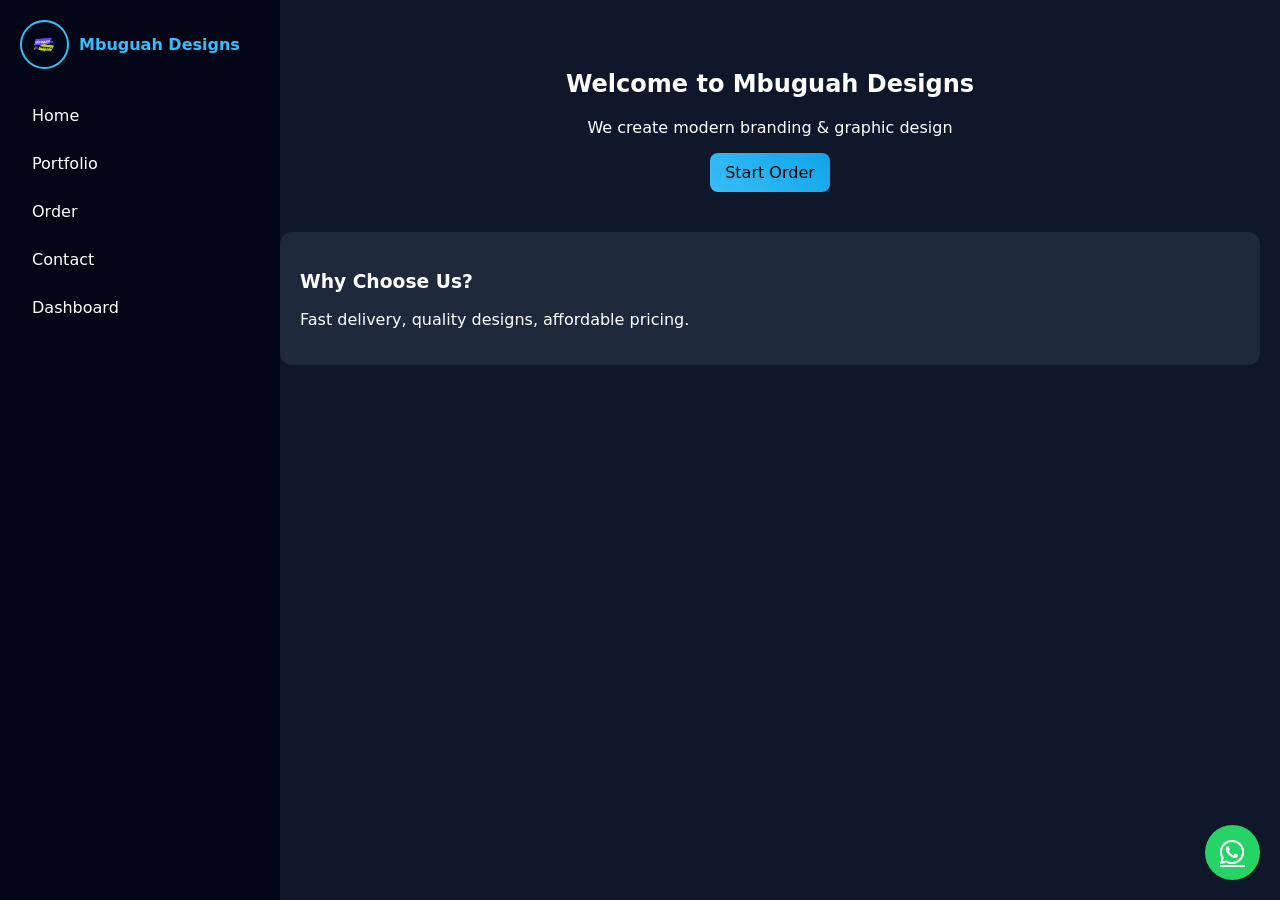
<file: index.html>
<!DOCTYPE html>
<html>
<head>
<title>Mbuguah Designs</title>
<link rel="stylesheet" href="style.css">

<link rel="stylesheet" href="https://cdnjs.cloudflare.com/ajax/libs/font-awesome/6.5.0/css/all.min.css">
</head>

<body>

<div class="menu-btn" onclick="toggle()">☰</div>

<div class="sidebar" id="sidebar">

<div class="logo-box">
<img src="logo1.png">
<span>Mbuguah Designs</span>
</div>

<a href="index.html">Home</a>
<a href="portfolio.html">Portfolio</a>
<a href="order.html">Order</a>
<a href="contact.html">Contact</a>
<a href="dashboard.html">Dashboard</a>

</div>

<div class="main">

<section class="hero">
<h1>Welcome to Mbuguah Designs</h1>
<p>We create modern branding & graphic design</p>
<a class="btn" href="order.html">Start Order</a>
</section>

<div class="card">
<h3>Why Choose Us?</h3>
<p>Fast delivery, quality designs, affordable pricing.</p>
</div>

</div>

<a href="https://wa.me/254790234031" class="float-wa">
<i class="fab fa-whatsapp"></i>
</a>

<script>
function toggle(){
document.getElementById("sidebar").classList.toggle("active");
}
</script>

</body>
</html>
</file>
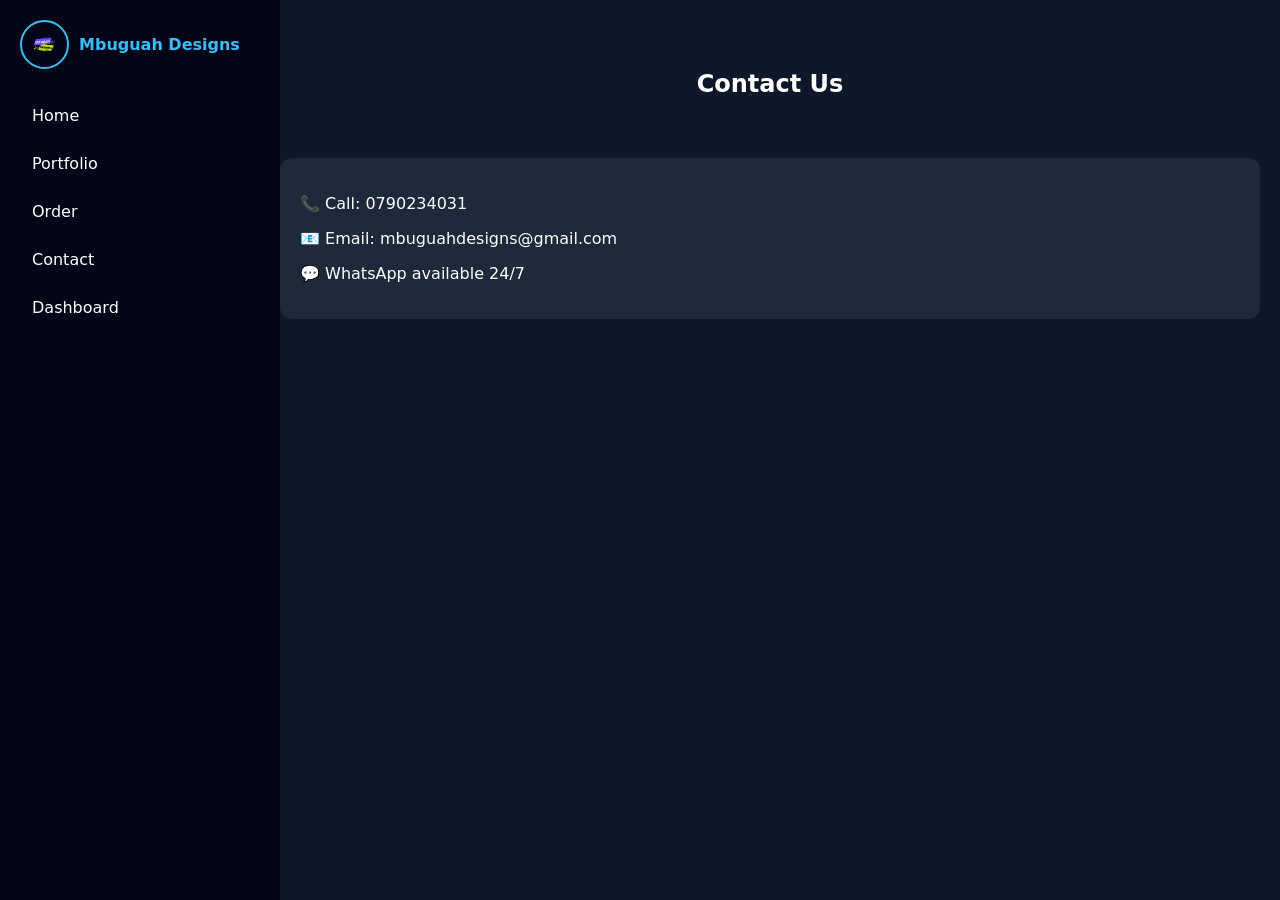
<file: contact.html>
<!DOCTYPE html>
<html>
<head>
<title>Contact</title>
<link rel="stylesheet" href="style.css">
</head>

<body>

<div class="menu-btn" onclick="toggle()">☰</div>

<div class="sidebar" id="sidebar">

<div class="logo-box">
<img src="logo1.png">
<span>Mbuguah Designs</span>
</div>

<a href="index.html">Home</a>
<a href="portfolio.html">Portfolio</a>
<a href="order.html">Order</a>
<a href="contact.html">Contact</a>
<a href="dashboard.html">Dashboard</a>

</div>

<div class="main">

<section class="hero">
<h2>Contact Us</h2>
</section>

<div class="card">
<p>📞 Call: 0790234031</p>
<p>📧 Email: mbuguahdesigns@gmail.com</p>
<p>💬 WhatsApp available 24/7</p>
</div>

</div>

</body>
</html>
</file>
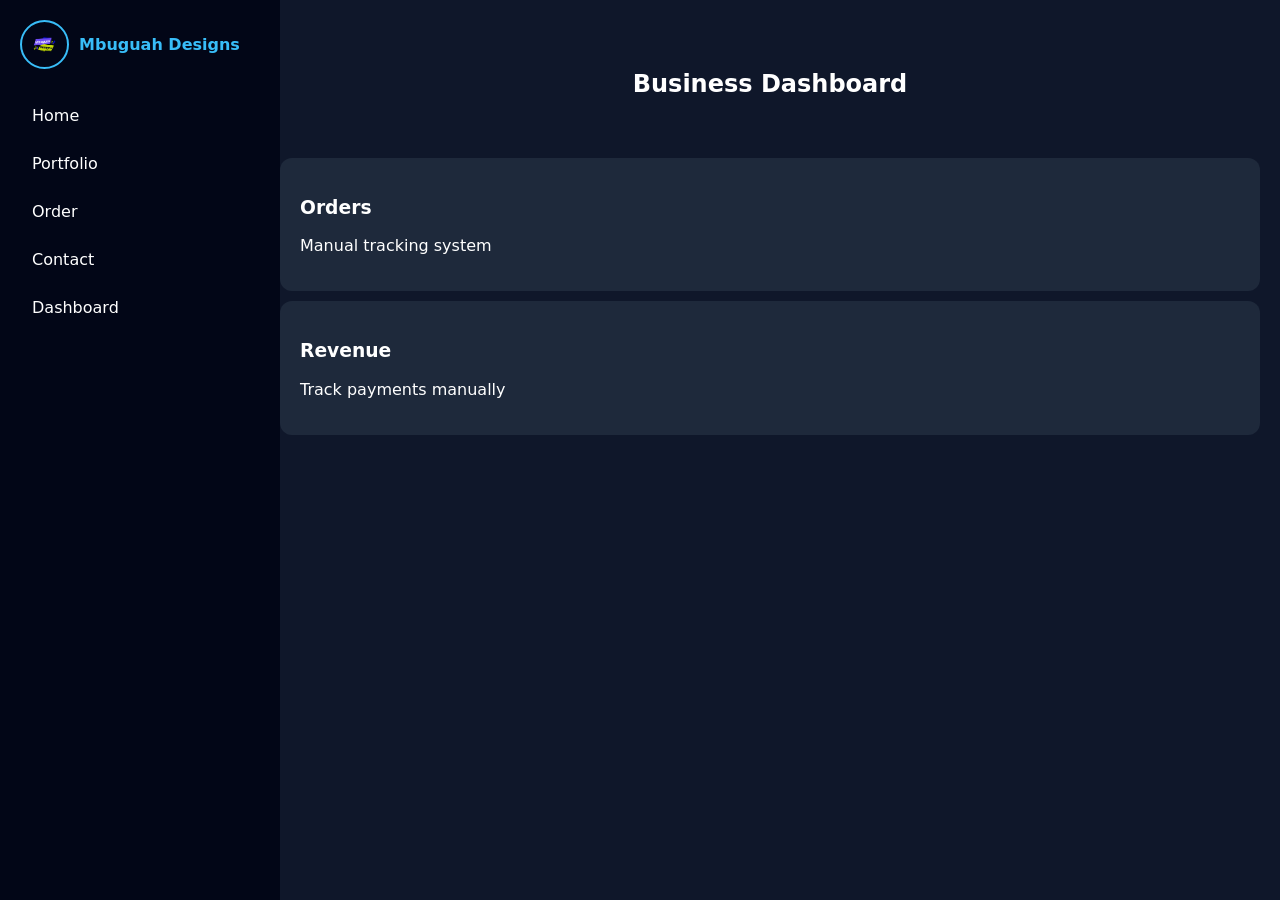
<file: dashboard.html>
<!DOCTYPE html>
<html>
<head>
<title>Dashboard</title>
<link rel="stylesheet" href="style.css">
</head>

<body>

<div class="menu-btn" onclick="toggle()">☰</div>

<div class="sidebar" id="sidebar">

<div class="logo-box">
<img src="logo1.png">
<span>Mbuguah Designs</span>
</div>

<a href="index.html">Home</a>
<a href="portfolio.html">Portfolio</a>
<a href="order.html">Order</a>
<a href="contact.html">Contact</a>
<a href="dashboard.html">Dashboard</a>

</div>

<div class="main">

<section class="hero">
<h2>Business Dashboard</h2>
</section>

<div class="card">
<h3>Orders</h3>
<p>Manual tracking system</p>
</div>

<div class="card">
<h3>Revenue</h3>
<p>Track payments manually</p>
</div>

</div>

</body>
</html>
</file>
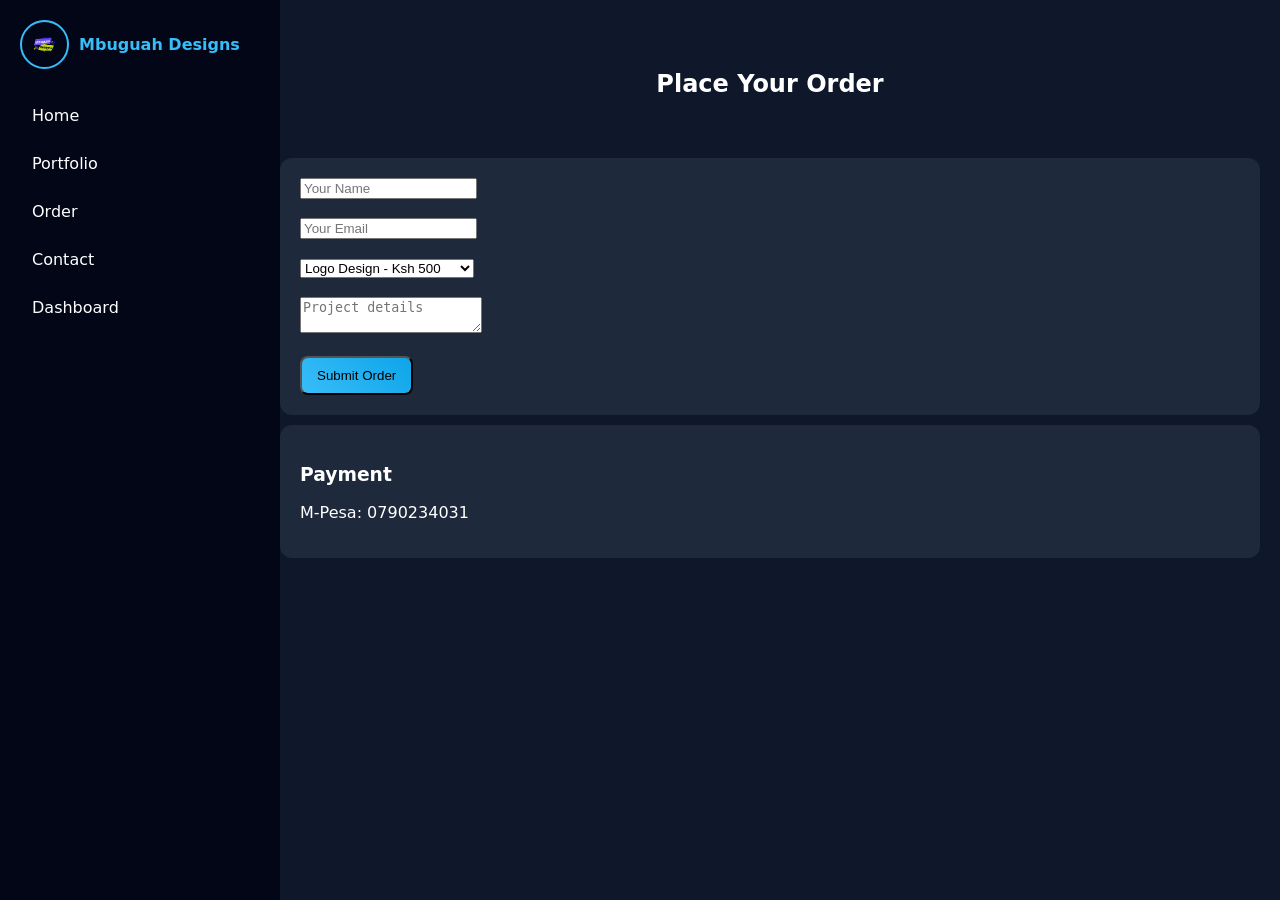
<file: order.html>
<!DOCTYPE html>
<html>
<head>
<title>Order</title>
<link rel="stylesheet" href="style.css">
</head>

<body>

<div class="menu-btn" onclick="toggle()">☰</div>

<div class="sidebar" id="sidebar">

<div class="logo-box">
<img src="logo1.png">
<span>Mbuguah Designs</span>
</div>

<a href="index.html">Home</a>
<a href="portfolio.html">Portfolio</a>
<a href="order.html">Order</a>
<a href="contact.html">Contact</a>
<a href="dashboard.html">Dashboard</a>

</div>

<div class="main">

<section class="hero">
<h2>Place Your Order</h2>
</section>

<form action="https://formsubmit.co/mbuguahdesigns@gmail.com" method="POST" class="card">

<input name="name" placeholder="Your Name" required><br><br>

<input name="email" placeholder="Your Email" required><br><br>

<select name="service">
<option>Logo Design - Ksh 500</option>
<option>Poster Design - Ksh 1000</option>
<option>Branding - Ksh 2000</option>
</select><br><br>

<textarea name="message" placeholder="Project details"></textarea><br><br>

<button class="btn">Submit Order</button>

</form>

<div class="card">
<h3>Payment</h3>
<p>M-Pesa: 0790234031</p>
</div>

</div>

</body>
</html>
</file>
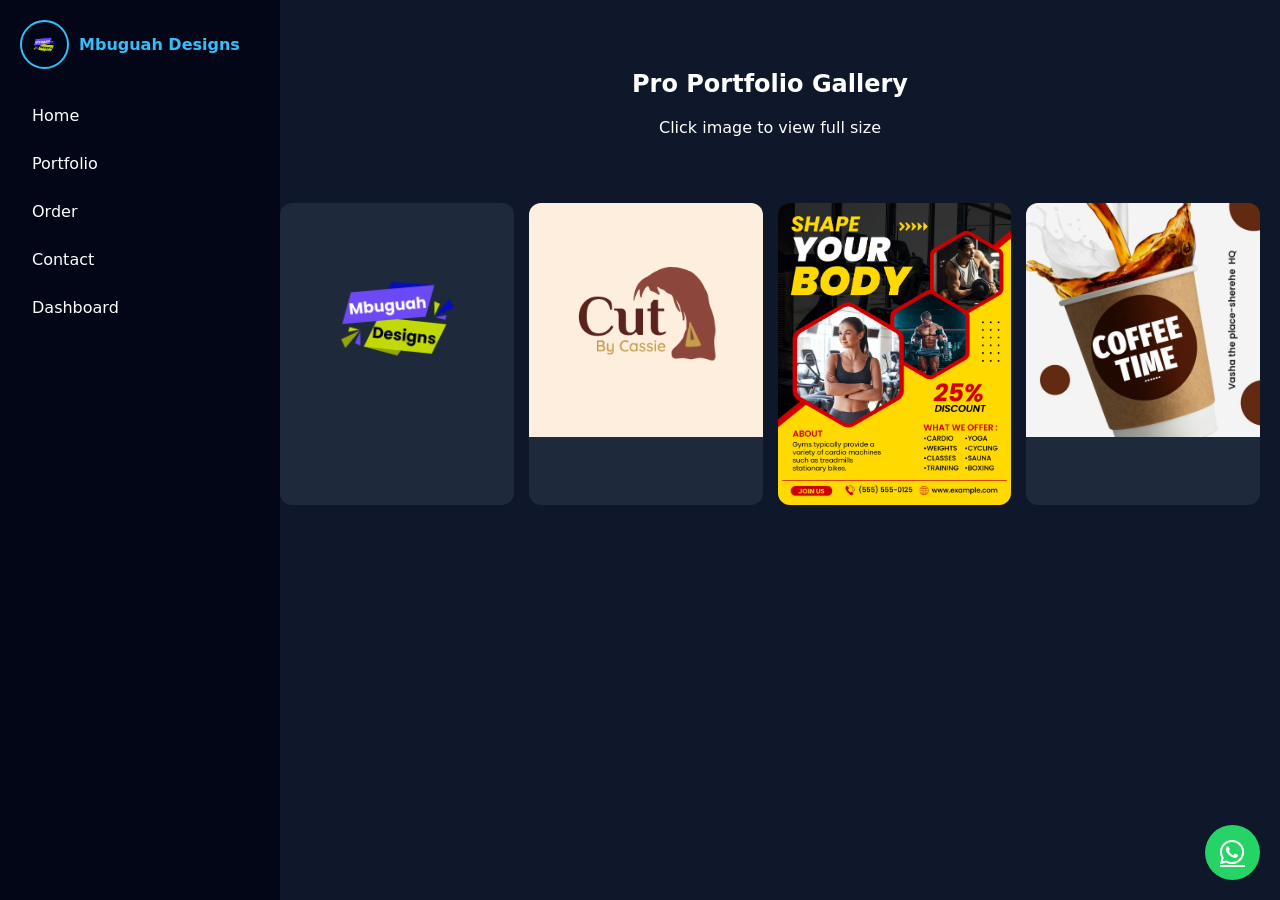
<file: portfolio.html>
<!DOCTYPE html>
<html>
<head>
<title>Portfolio</title>
<link rel="stylesheet" href="style.css">

<link rel="stylesheet" href="https://cdnjs.cloudflare.com/ajax/libs/font-awesome/6.5.0/css/all.min.css">
</head>

<body>

<div class="menu-btn" onclick="toggle()">☰</div>

<div class="sidebar" id="sidebar">

<div class="logo-box">
<img src="logo1.png">
<span>Mbuguah Designs</span>
</div>

<a href="index.html">Home</a>
<a href="portfolio.html">Portfolio</a>
<a href="order.html">Order</a>
<a href="contact.html">Contact</a>
<a href="dashboard.html">Dashboard</a>

</div>

<div class="main">

<section class="hero">
<h2>Pro Portfolio Gallery</h2>
<p>Click image to view full size</p>
</section>

<div class="gallery">

<div class="item"><img src="logo1.png" onclick="openImg(this)"></div>
<div class="item"><img src="poster1.png" onclick="openImg(this)"></div>
<div class="item"><img src="design1.jpg" onclick="openImg(this)"></div>
<div class="item"><img src="design2.jpg" onclick="openImg(this)"></div>

</div>

</div>

<!-- LIGHTBOX -->
<div id="lightbox" onclick="closeImg()">
<img id="lightbox-img">
</div>

<a href="https://wa.me/254790234031" class="float-wa">
<i class="fab fa-whatsapp"></i>
</a>

<script>
function toggle(){
document.getElementById("sidebar").classList.toggle("active");
}

function openImg(img){
document.getElementById("lightbox").style.display="flex";
document.getElementById("lightbox-img").src=img.src;
}

function closeImg(){
document.getElementById("lightbox").style.display="none";
}
</script>

</body>
</html>
</file>
<file: style.css>
body{
margin:0;
font-family:system-ui, -apple-system, Segoe UI, Roboto, Arial;
background:#0f172a;
color:white;
display:flex;
}

/* SIDEBAR */
.sidebar{
width:240px;
height:100vh;
background:#020617;
padding:20px;
position:fixed;
left:0;
top:0;
}

.logo-box{
display:flex;
align-items:center;
gap:10px;
margin-bottom:25px;
}

.logo-box img{
width:45px;
height:45px;
border-radius:50%;
border:2px solid #38bdf8;
object-fit:cover;
}

.logo-box span{
color:#38bdf8;
font-weight:bold;
}

.sidebar a{
display:block;
color:white;
text-decoration:none;
padding:12px;
margin:5px 0;
border-radius:8px;
transition:0.3s;
}

.sidebar a:hover{
background:#38bdf8;
color:black;
}

/* MAIN */
.main{
margin-left:260px;
padding:20px;
width:100%;
}

/* MENU BUTTON */
.menu-btn{
display:none;
font-size:28px;
position:fixed;
top:15px;
left:15px;
z-index:999;
cursor:pointer;
color:white;
}

@media(max-width:768px){
.sidebar{
left:-260px;
transition:0.3s;
}

.sidebar.active{
left:0;
}

.main{
margin-left:0;
}

.menu-btn{
display:block;
}
}

/* HERO */
.hero{
text-align:center;
padding:30px 0;
}

/* BUTTON */
.btn{
background:linear-gradient(45deg,#38bdf8,#0ea5e9);
padding:10px 15px;
border-radius:8px;
color:black;
text-decoration:none;
display:inline-block;
}

/* CARD */
.card{
background:#1e293b;
padding:20px;
border-radius:12px;
margin:10px 0;
transition:0.3s;
}

.card:hover{
transform:translateY(-6px);
}

/* FLOAT WHATSAPP */
.float-wa{
position:fixed;
bottom:20px;
right:20px;
background:#25D366;
width:55px;
height:55px;
border-radius:50%;
display:flex;
align-items:center;
justify-content:center;
font-size:28px;
z-index:9999;
color:white;
}

/* ===== PRO GALLERY ===== */
.gallery{
display:grid;
grid-template-columns:repeat(auto-fit,minmax(200px,1fr));
gap:15px;
margin-top:20px;
}

.item{
background:#1e293b;
border-radius:12px;
overflow:hidden;
cursor:pointer;
}

.item img{
width:100%;
display:block;
transition:0.3s;
}

.item img:hover{
transform:scale(1.1);
}

/* LIGHTBOX */
#lightbox{
position:fixed;
top:0;
left:0;
width:100%;
height:100%;
background:rgba(0,0,0,0.9);
display:none;
align-items:center;
justify-content:center;
z-index:9999;
}

#lightbox img{
max-width:90%;
max-height:90%;
border-radius:10px;
}
</file>
